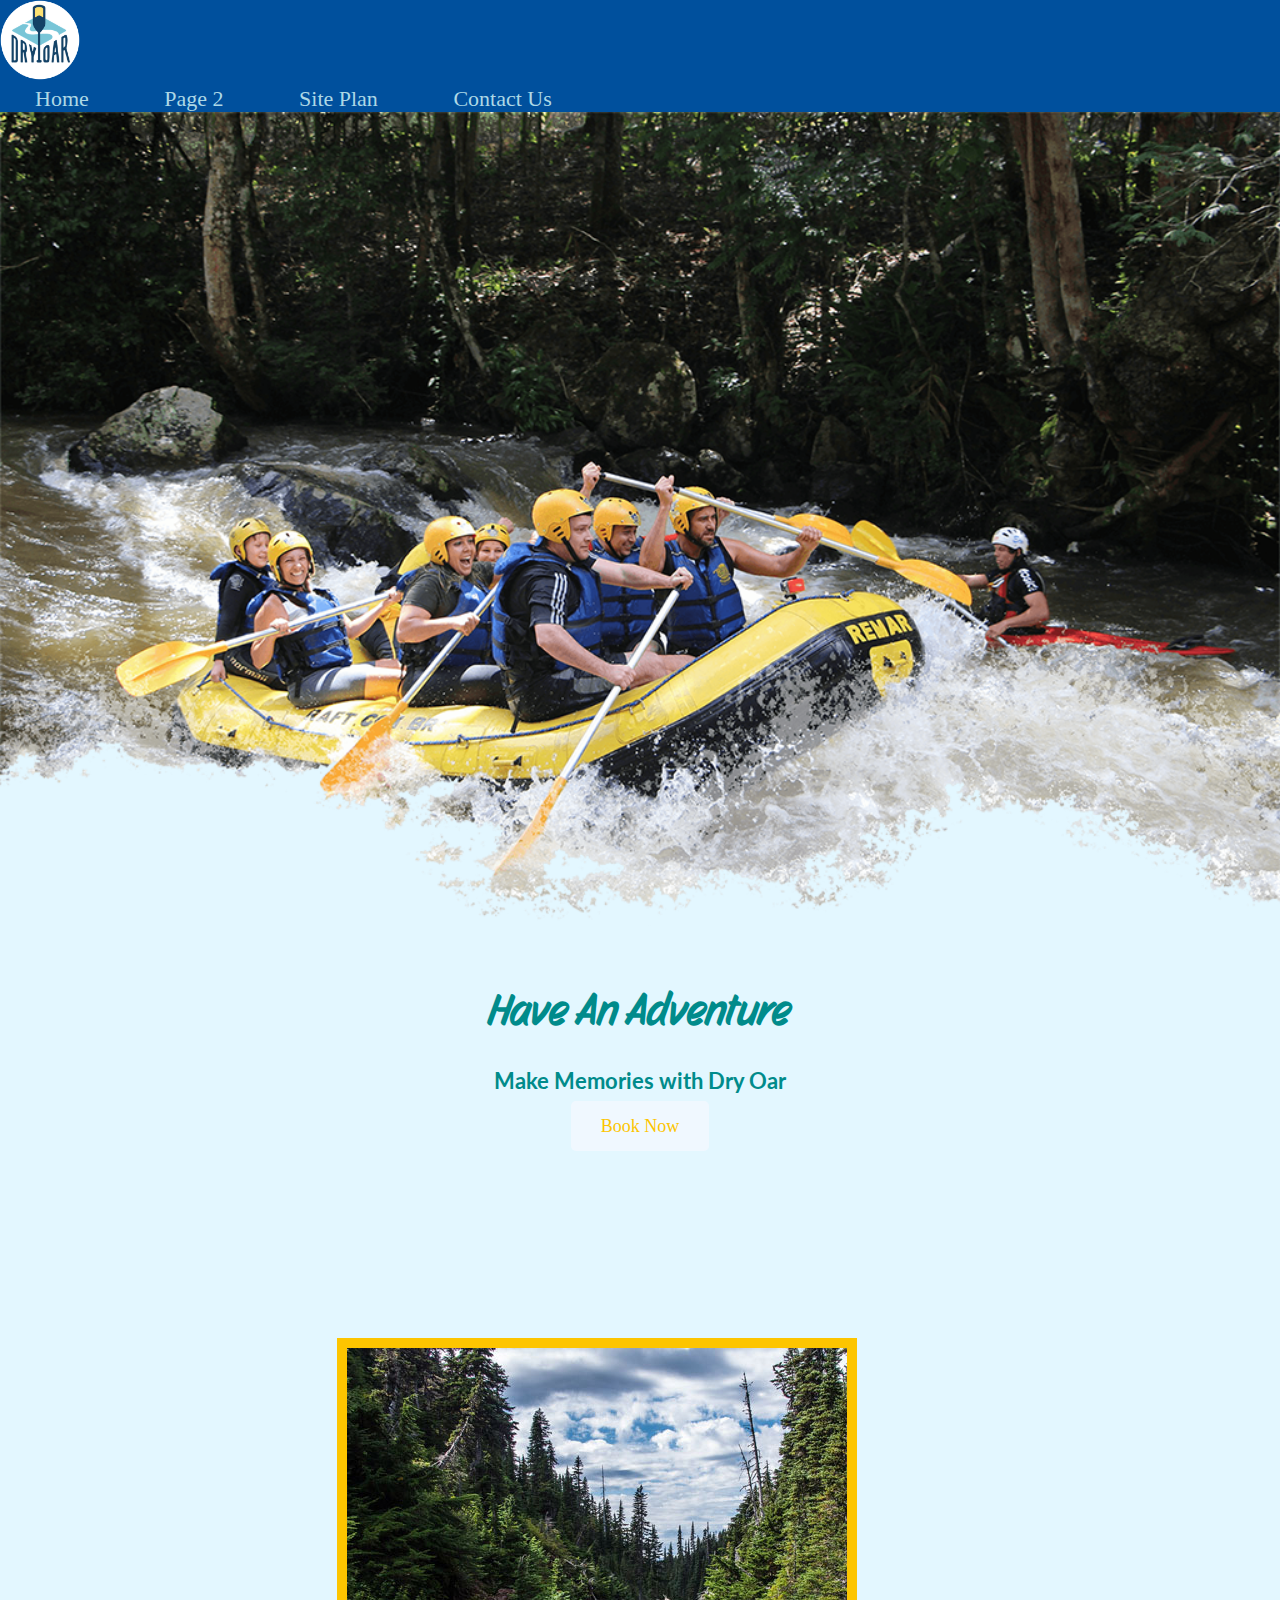
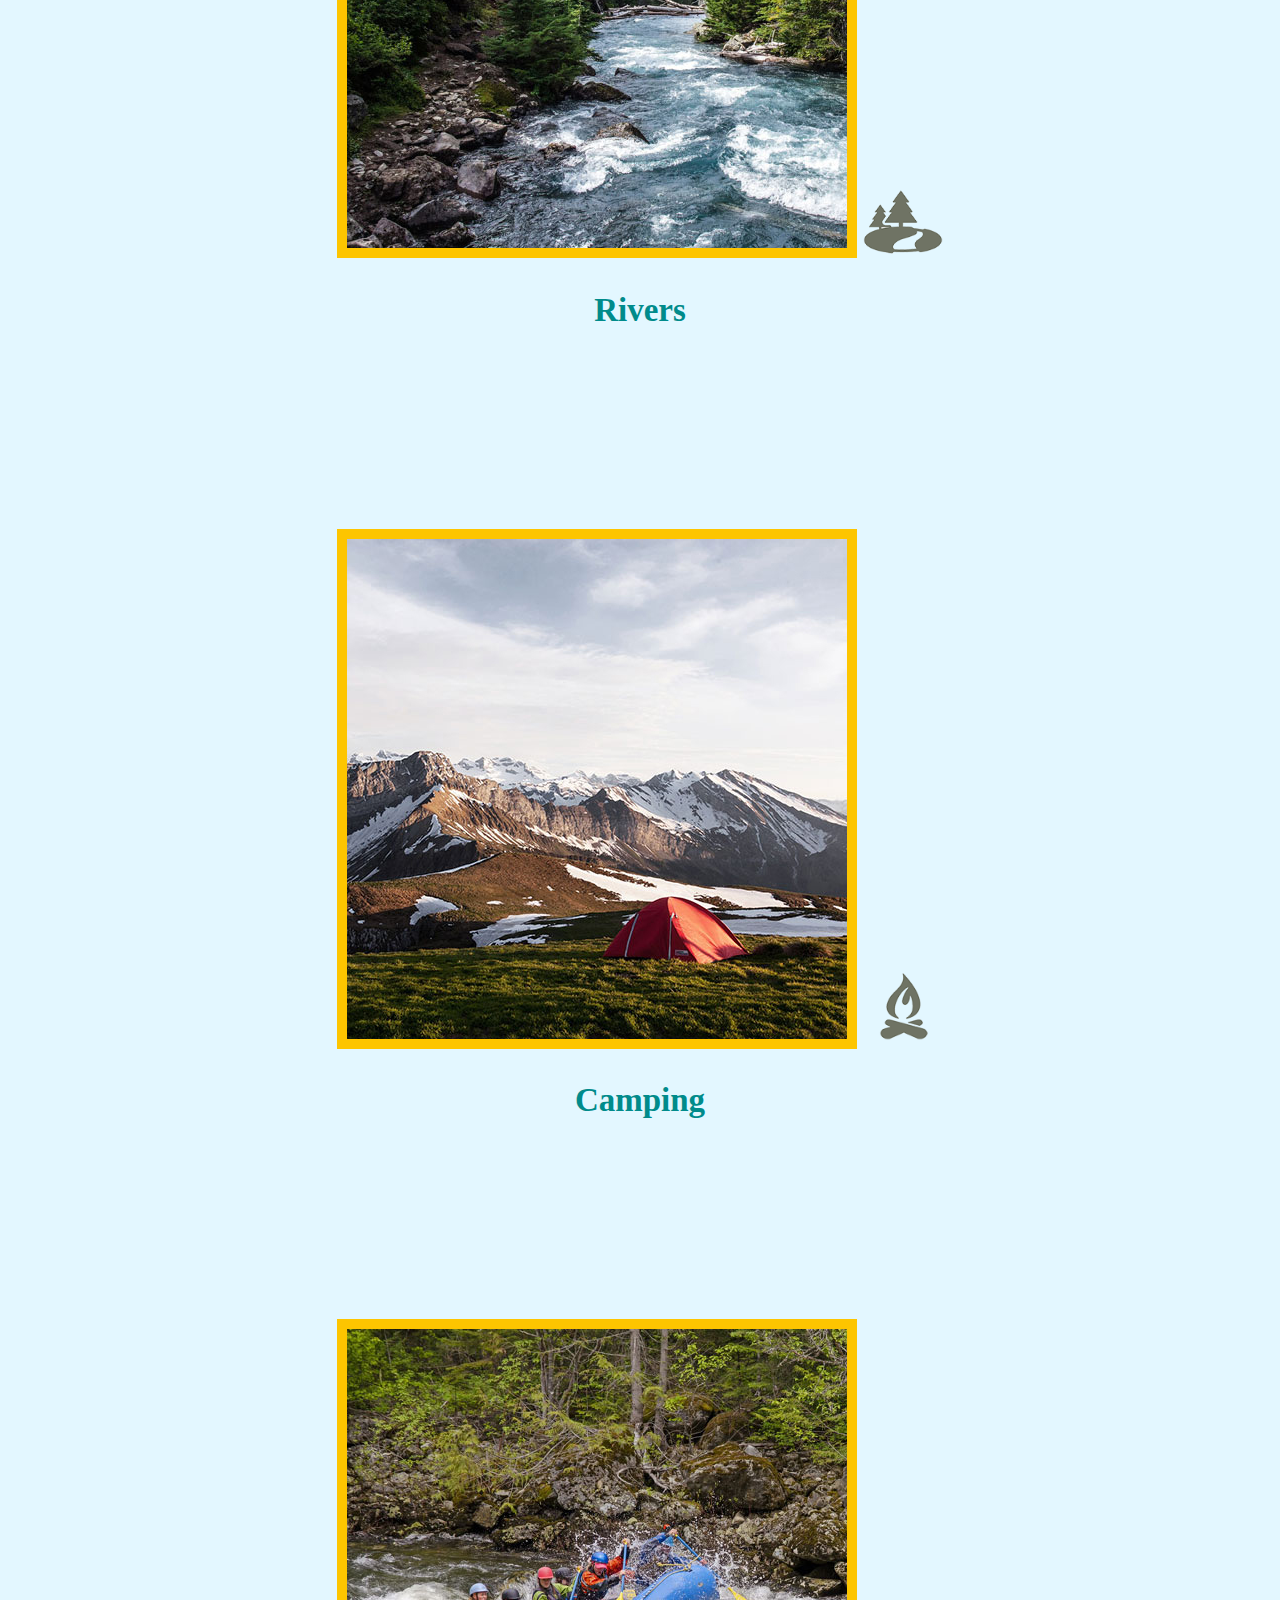
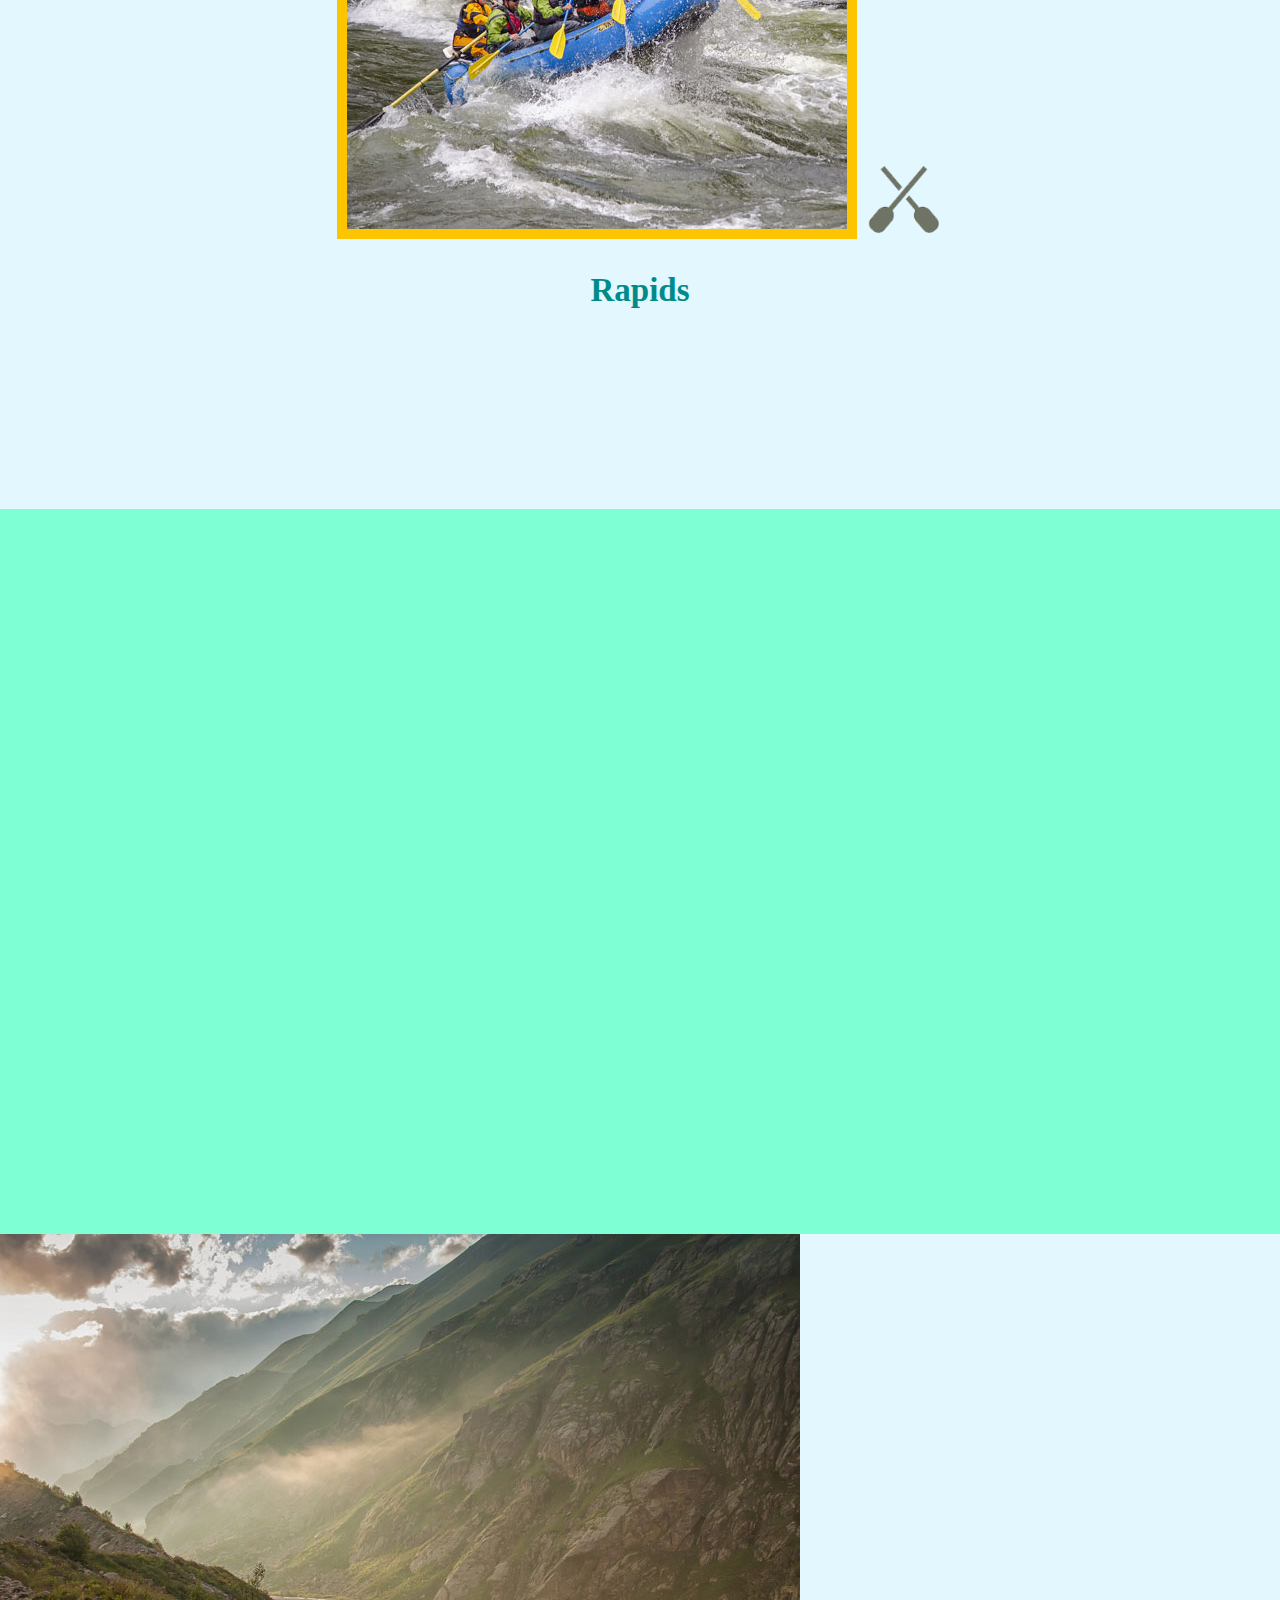
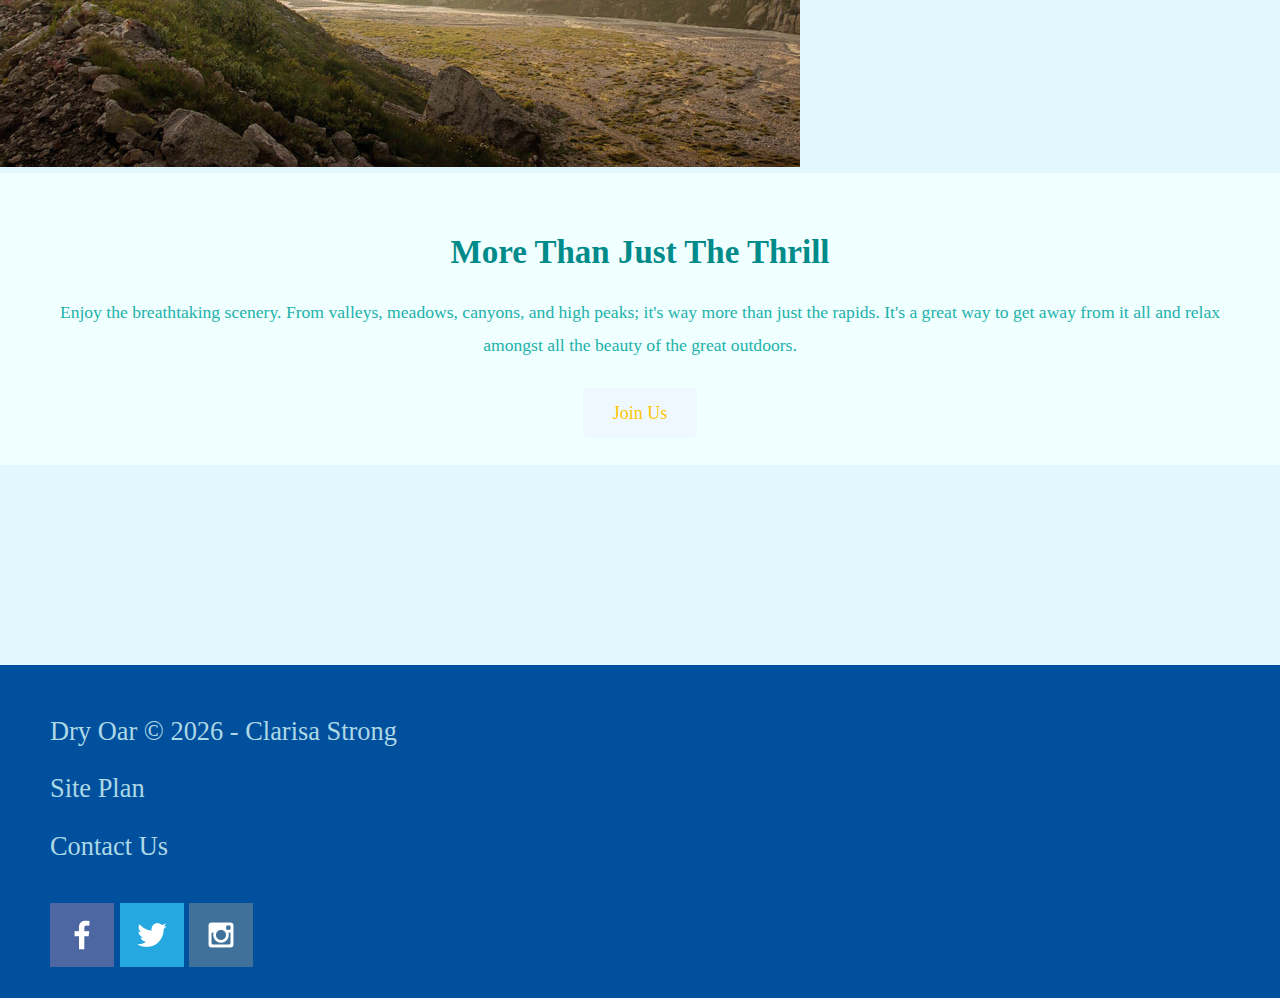
<file: wwr/index.html>
<!DOCTYPE html>
<html lang="en">
<head>
    <link rel="stylesheet" href="styles/style.css">
    <meta charset="UTF-8">
    <meta http-equiv="X-UA-Compatible" content="IE=edge">
    <meta name="viewport" content="width=device-width, initial-scale=1.0">
    <title>Whitewater Rafting Vacations | Dry Oar Boating | Home</title>
</head>

<body>
    <div id="content">
        
        <header>
            <a id="logo_link" href="index.html">
                <img class="logo" src="images/logo.png" alt="Dry Oar Logo">
            </a>
            <nav>
                <a href="index.html">Home</a>
                <a href="#">Page 2</a>
                <a href="site-plan-rafting.html">Site Plan</a>
                <a href="contactus.html">Contact Us</a>
            </nav>
        </header>
        <div id="hero">
            <div id="hero-box">
                <img id="hero-img" src="images/hero.png" alt="People enjoying white water rafting">
            </div>
            <section id="hero-msg">
                <h1 class="home-title">Have An Adventure</h1>
                <h2>Make Memories with Dry Oar </h2>
                <div class='button-box'>
                    <a class='book' href="rates.html">Book Now</a>
                </div>
            </section>
    </div>

    <main class="home-grid">
        <section class="rivers-card">
            <img class="card-img" src="images/rivers.jpg" alt="river in forest">
            <img class="icon" src="images/river_icon.png" alt="river icon">
            <h2>Rivers</h2>
        </section>
        <section class="camping-card">
            <img class="card-img" src="images/camping.jpg" alt="tent in mountains">
            <img class="icon" src="images/fire_icon.png" alt="fire icon">
            <h2>Camping</h2>
        </section>
        <section class="rapids-card">
            <img class="card-img" src="images/rapids.jpg" alt="rafting boat">
            <img class="icon" src="images/oars.png" alt="oars icon">
            <h2>Rapids</h2>
        </section>
        <div id="background"></div> 
        <img class="mountains" src="images/mountains.jpg" alt="Misty mountains">
        <section class="msg">
            <h2>More Than Just The Thrill</h2>
            <p>Enjoy the breathtaking scenery. From valleys, meadows, canyons, and high peaks; it's way more than just the rapids. It's a great way to get away from it all and relax amongst all the beauty of the great outdoors. </p>
            <a class='join' href="rivers.html">Join Us</a>
        </section>
    </main>

    <footer>
        <p>Dry Oar &copy; 2026 - Clarisa Strong</p>
        <p><a href="site-plan-rafting.html">Site Plan</a></p>
        <p><a href="contactus.html">Contact Us</a></p>
        <div class="social">
            <a href="https://facebook.com" target="_blank">
                <img src="images/facebook.png" alt="fb icon">
            </a>
            <a href="https://twitter.com" target="_blank">
                <img src="images/twitter.png" alt="twitter icon">
            </a>
            <a href="https://instagram.com" target="_blank">
                <img src="images/instagram.png" alt="instagram icon">
            </a>
        </div>
    </footer>

</div>
</body>
</html>
</file>
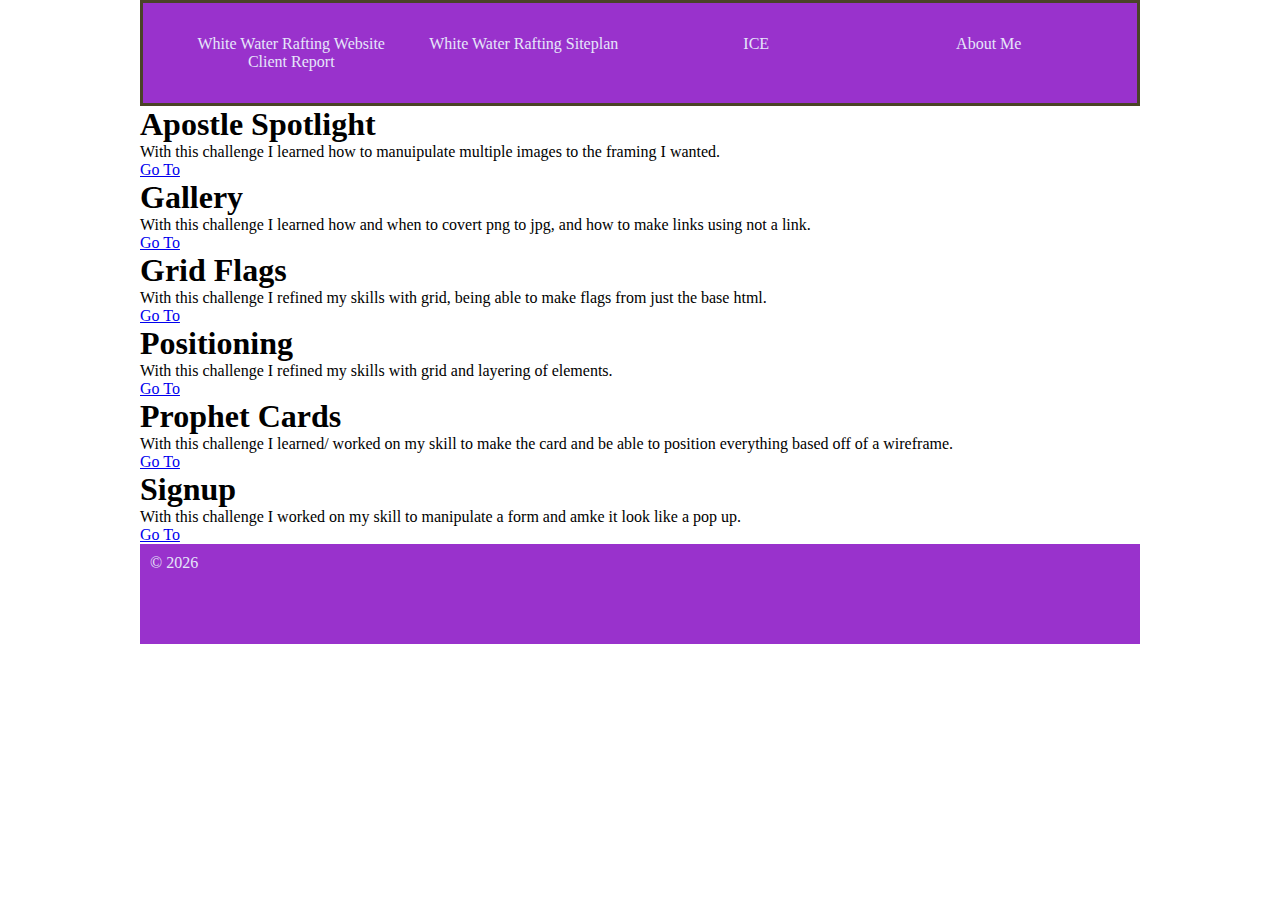
<file: ice.html>
<!DOCTYPE html>
<html lang="en">

<head>
    <meta charset="UTF-8">
    <meta name="viewport" content="width=device-width, initial-scale=1.0">
    <title>Clarisa Strong</title>
    <link rel="stylesheet" href="styles/style.css">
</head>

<body>
    <header>
        <nav>
            <a href="wwr/index.html">White Water Rafting Website</a>
            <a href="wwr/site-plan-rafting.html">White Water Rafting Siteplan</a>
            <a href="ice.html">ICE</a>
            <a href="aboutme.html">About Me</a>
            <a href="client_report.html">Client Report</a>
        </nav>
    </header>
    <main>
        <div id="challenges">
            <div id="card1">
                <h1>Apostle Spotlight</h1>
                <p>With this challenge I learned how to manuipulate multiple images to the framing I wanted.</p>
                <a href="ice/apostle_spotlight/apostles.html">Go To</a>
            </div>
            <div id="card2">
                <h1>Gallery</h1>
                <p>With this challenge I learned how and when to covert png to jpg, and how to make links using not a link.</p>
                <a href="ice/gallery/gallery.html">Go To</a>
            </div>
            <div id="card3">
                <h1>Grid Flags</h1>
                <p>With this challenge I refined my skills with grid, being able to make flags from just the base html.</p>
                <a href="ice/grid_flags/flags.html">Go To</a>
            </div>
            <div id="card4">
                <h1>Positioning</h1>
                <p>With this challenge I refined my skills with grid and layering of elements.</p>
                <a href="ice/positioning/positioning.html">Go To</a>
            </div>
            <div id="card5">
                <h1>Prophet Cards</h1>
                <p>With this challenge I learned/ worked on my skill to make the card and be able to position everything based off of a wireframe.</p>
                <a href="ice/prophet_cards/nelson.html">Go To</a>
            </div>
            <div id="card6">
                <h1>Signup</h1>
                <p>With this challenge I worked on my skill to manipulate a form and amke it look like a pop up.</p>
                <a href="ice/signup/signup.html">Go To</a>
            </div>
        </div>
    </main>
    <footer>
        &copy; 2026
    </footer>
</body>
</html>
</file>
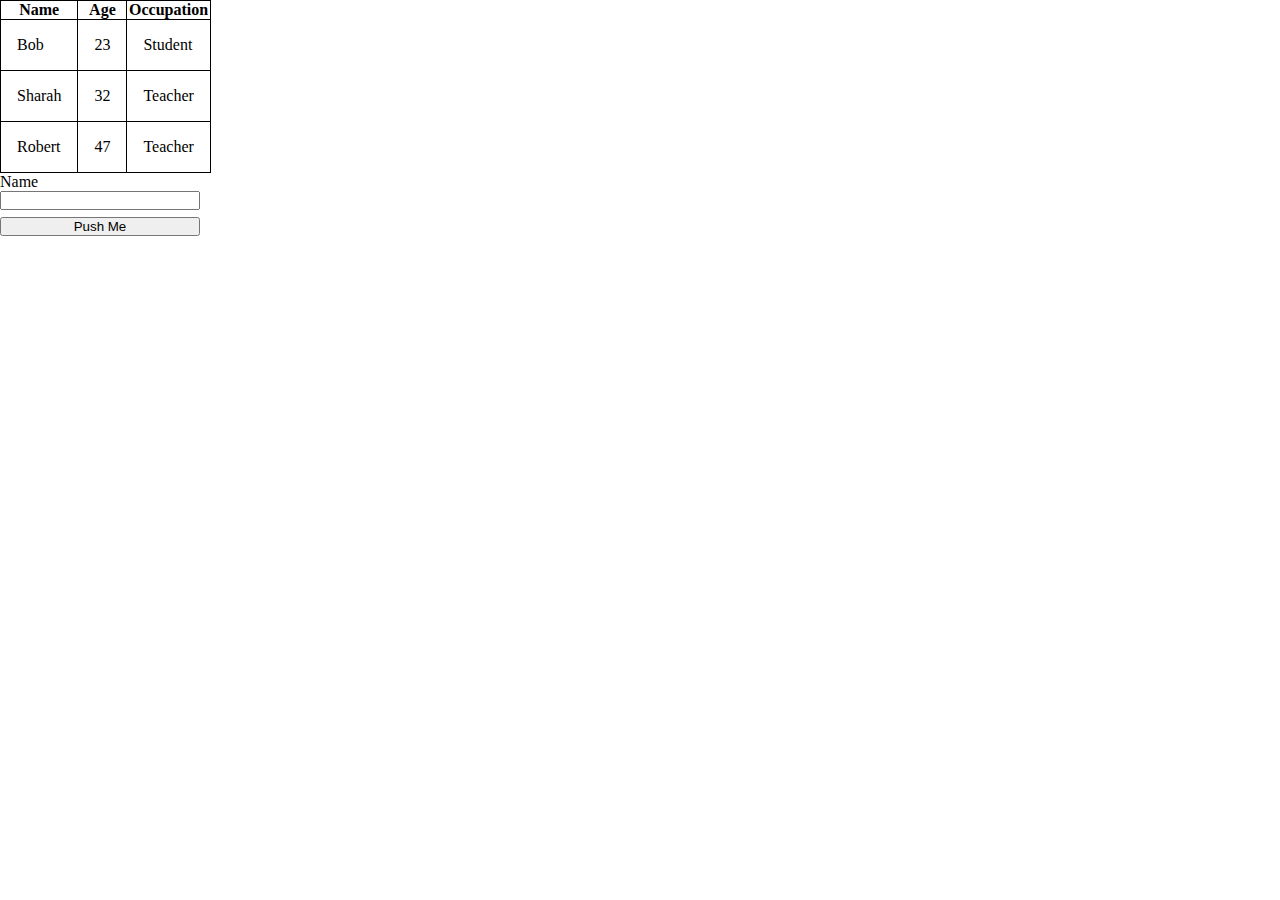
<file: practice/tables-and-forms.html>
<!DOCTYPE html>
<html lang="en">
<head>
    <meta charset="UTF-8">
    <meta name="viewport" content="width=device-width, initial-scale=1.0">
    <title>Document</title>
    <style>
        * {
            box-sizing: border-box;
            margin: 0;
            padding: 0;
        }
        table {
            border-collapse: collapse;
        }
        th, tr, td {
            border: 1px solid black;
        }
        td {
            padding: 1em;
        }
        label, input {
            display: block;
            width: 200px;
        }
        input {
            margin-bottom: 0.5em;
        }
    </style>
</head>
<body>
    
    <table>
        <tr>
            <th>Name</th>
            <th>Age</th>
            <th>Occupation</th>
        </tr>
        <tr>
            <td>Bob</td>
            <td>23</td>
            <td>Student</td>
        </tr>
        <tr>
            <td>Sharah</td>
            <td>32</td>
            <td>Teacher</td>
        </tr>
        <tr>
            <td>Robert</td>
            <td>47</td>
            <td>Teacher</td>
        </tr>

    </table>
    <form action="">
        <label for="firstname">Name</label>
        <input type="text" id="firstname" name="firstname">
        <input type="submit" value="Push Me">
    </form>



</body>
</html>
</file>
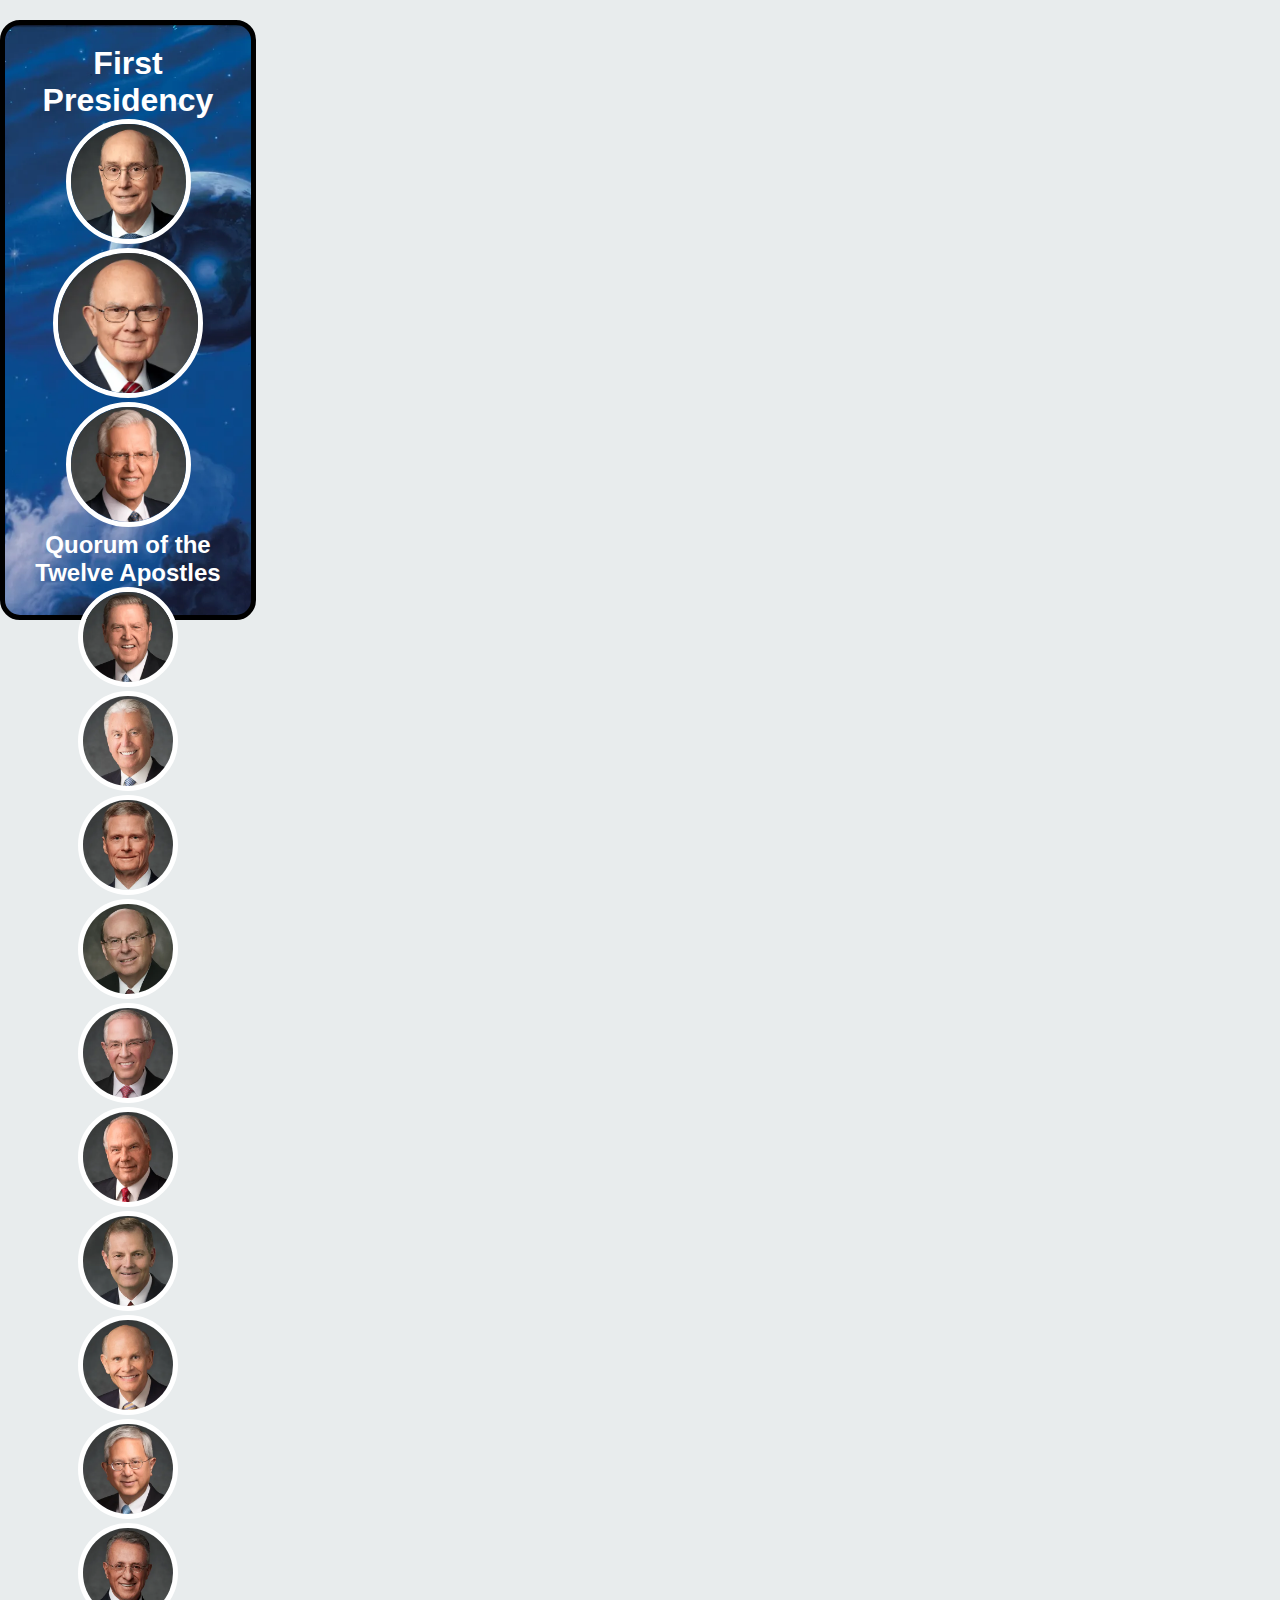
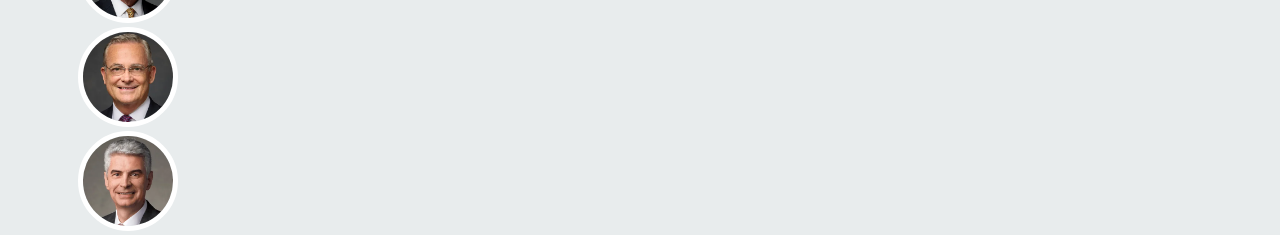
<file: ice/apostle_spotlight/apostles.html>
<!DOCTYPE html>
<html lang="en">
<head>
    <meta charset="UTF-8">
    <meta name="viewport" content="width=device-width, initial-scale=1.0">
    <title>Apostles Spotlights</title>
    <style>
        * {
            box-sizing: border-box;
            margin: 0;
            padding: 0;
        }
        
        body {
            background-color: #e8eced;
            font-family: arial;
            display: grid;
            grid-template-columns: 1fr 3fr 1fr;
            justify-items: center;
            padding-top: 20px;
            color: white;
        }

        #box {
            padding-top: 20px;
            grid-column: 2/3;
            max-width: 850px;
            height: 600px;
            margin: 0 auto;
            border: 5px solid black;
            border-radius: 20px;
            text-align: center;
            background-image: url(images/christus.webp);
            background-size: cover;
            background-position: 70% 50%;
        }

        #box img{
            border-radius: 50%;
            border: 5px solid white;
            object-fit: cover;
            object-position: 50% 20%;
        }

        #quorum-twelve {
            width: 75%;
            margin: 0 auto;
        }

        .medium-image {
            width: 125px;
            height: 125px;
        }

        .large-image {
            width: 150px;
            height: 150px;
        }

        .small-image {
            width: 100px;
            height: 100px;
        }

    </style>
</head>
<body>
  <main>
    <div id="box">
        <h1>First Presidency</h1>
        <div id="First-pres">
            <img class="medium-image" src="images/eyring.webp" alt="President Eyring">
            <img class="large-image" src="images/oaks.webp" alt="President Oaks">
            <img class="medium-image" src="images/christofferson.webp" alt="President Christofferson">
        </div>
        <h2>Quorum of the Twelve Apostles</h2>
        <div id="quorum-twelve">
            <img class="small-image" src="images/holland.webp" alt="">
            <img class="small-image" src="images/uchtdorf.webp" alt="">
            <img class="small-image" src="images/bednar.webp" alt="">
            <img class="small-image" src="images/cook.webp" alt="">
            <img class="small-image" src="images/anderson.webp" alt="">
            <img class="small-image" src="images/rasband.webp" alt="">
            <img class="small-image" src="images/stevenson.webp" alt="">
            <img class="small-image" src="images/renlund.webp" alt="">
            <img class="small-image" src="images/gong.webp" alt="">
            <img class="small-image" src="images/soares.webp" alt="">
            <img class="small-image" src="images/kearon.webp" alt="">
            <img class="small-image" src="images/causse.webp" alt="">
        </div>

    </div>
  </main>
</body>
</html>
</file>
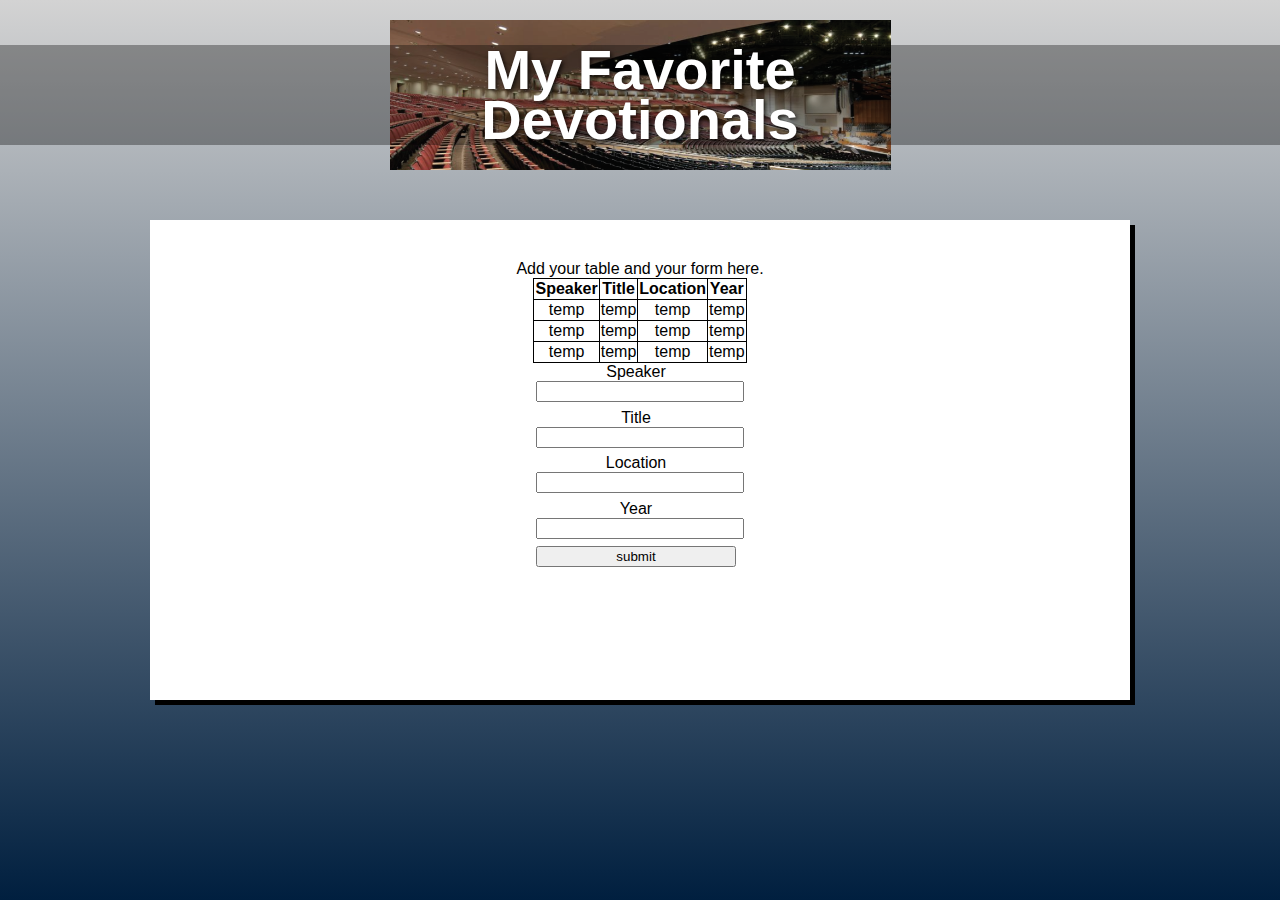
<file: ice/favorite_devo/favdevo.html>
<!DOCTYPE html>
<html lang="en">
<head>
  <meta charset="UTF-8" />
  <meta name="viewport" content="width=device-width, initial-scale=1.0"/>
  <title>My Favorite Devotionals</title>
  <link rel="stylesheet" href="styles/styles.css" />
</head>
<body>
  <div class="container">
    <header class="header">
      <div class="header-image">
        <h1>My Favorite<br>Devotionals</h1>
      </div>
    </header>
    <main>
      <div class="content-box">
        <!-- Add your devotional content here -->
         Add your table and your form here.
         <table>
            <tr>
              <th>Speaker</th>
              <th>Title</th>
              <th>Location</th>
              <th>Year</th>
            </tr>
            <tr>
              <td>temp</td>
              <td>temp</td>
              <td>temp</td>
              <td>temp</td>
            </tr>
            <tr>
              <td>temp</td>
              <td>temp</td>
              <td>temp</td>
              <td>temp</td>
            </tr>
            <tr>
              <td>temp</td>
              <td>temp</td>
              <td>temp</td>
              <td>temp</td>
            </tr>
         </table>
         <form action="">
          <label for="speaker">Speaker</label>
          <input type="text" id="speaker" name="speaker">
          <label for="title">Title</label>
          <input type="text" id="title" name="title">
          <label for="location">Location</label>
          <input type="text" id="location" name="location">
          <label for="year">Year</label>
          <input type="text" id="year" name="year">
          <input type="submit" value="submit">
         </form>
      </div>
    </main>
  </div>
</body>
</html>
</file>
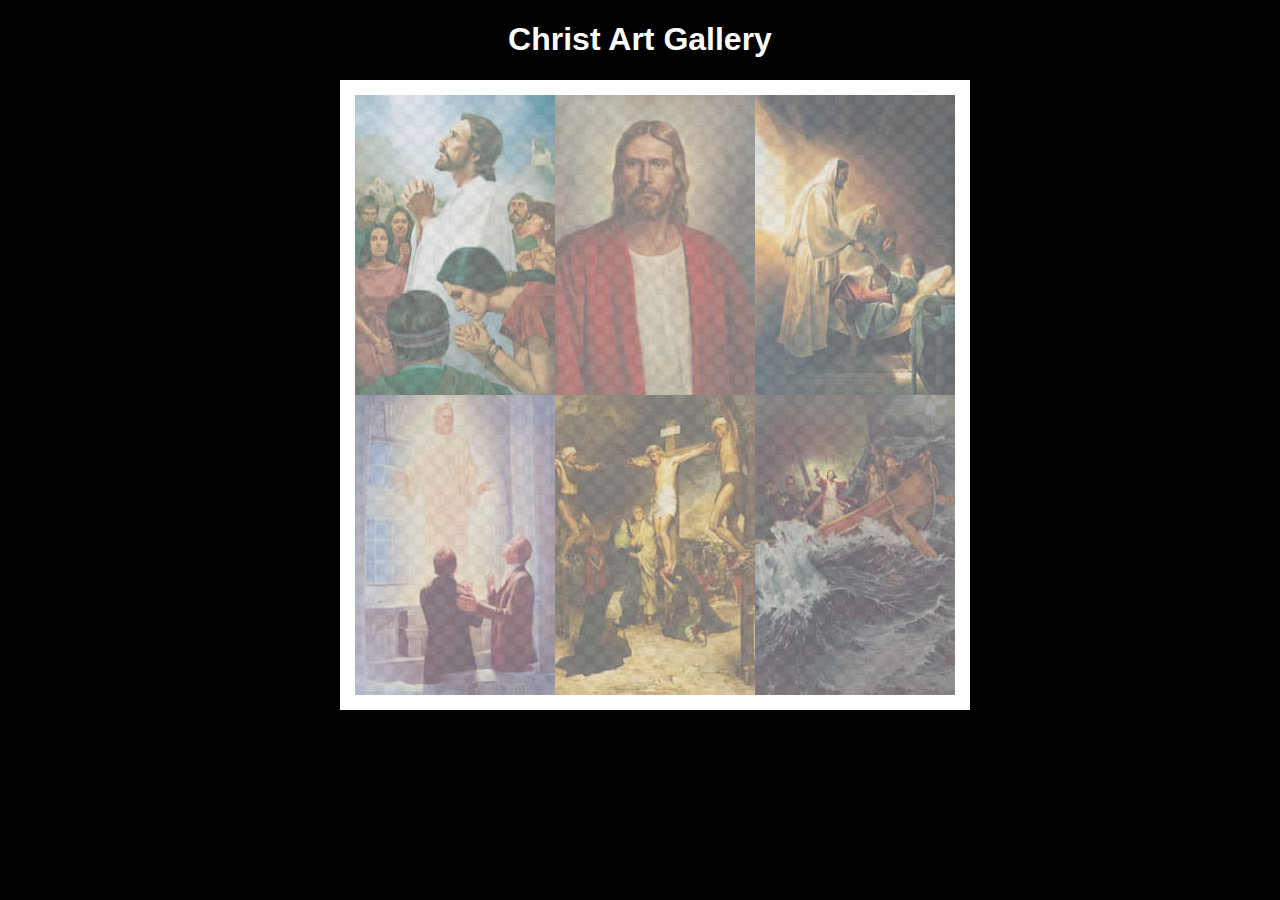
<file: ice/gallery/gallery.html>
<!DOCTYPE html>
<html lang="en">
<head>
    <meta charset="UTF-8">
    <meta name="viewport" content="width=device-width, initial-scale=1.0">
    <title>Images of Christ</title>
    <style>
        body {
            background: black;
        }
        #wrapper{
            width: 600px;
            margin: 0 auto;
        }
        nav {
            color: white;
            text-align: center;
            font-family: Haettenschweiler, 'Arial Narrow Bold', sans-serif;
        }
        #gallery{
            display: grid;
            grid-template-columns: 200px 200px 200px;
            border: 15px solid rgb(255, 255, 255);
            width: 100%;
            background-color: #ddd;
            background-image:
                linear-gradient(45deg, #ccc 26%, transparent 26%), 
                linear-gradient(135deg, #ccc 26%, transparent 26%),
                linear-gradient(45deg, transparent 75%, #ccc 75%),
                linear-gradient(135deg, transparent 75%, #ccc 75%);
            background-size: 20px 20px; /* Must be a square */
            background-position: 0 0, 10px 0, 10px -10px, 0px 10px; 
            
        }
        #gallery a {
            cursor: url('images/christus.png'), pointer;
        }
        #gallery img {
            /* make a thumbnail of the image that is 200x300 
               instead of using width and height here to help the page load faster */
            width: 200px; 
            height: 300px;

            opacity:50%;
            display:block;
        }
        #gallery img:hover{
            opacity: 100%;
        }
    </style>
</head>
<body>
    <div id="wrapper">
        <nav>
            <h1>Christ Art Gallery</h1>
        </nav>
        <main>
            <div id="gallery">
                <a href="images/big/img1.jpg"><img src="images/small/img1_thumb.jpg" alt="huge file size" ></a>
                <a href="images/big/img2.jpg"><img src="images/small/img2_thumb.jpg" alt="huge file size" ></a>
                <a href="images/big/img3.jpg"><img src="images/small/img3_thumb.jpg" alt="huge file size" ></a>
                <a href="images/big/img4.jpg"><img src="images/small/img4_thumb.jpg" alt="huge file size" ></a>
                <a href="images/big/img5.jpg"><img src="images/small/img5_thumb.jpg" alt="huge file size" ></a>
                <a href="images/big/img6.jpg"><img src="images/small/img6_thumb.jpg" alt="huge file size" ></a>
            </div>
        </main>
    </div>
</body>
</html>
</file>
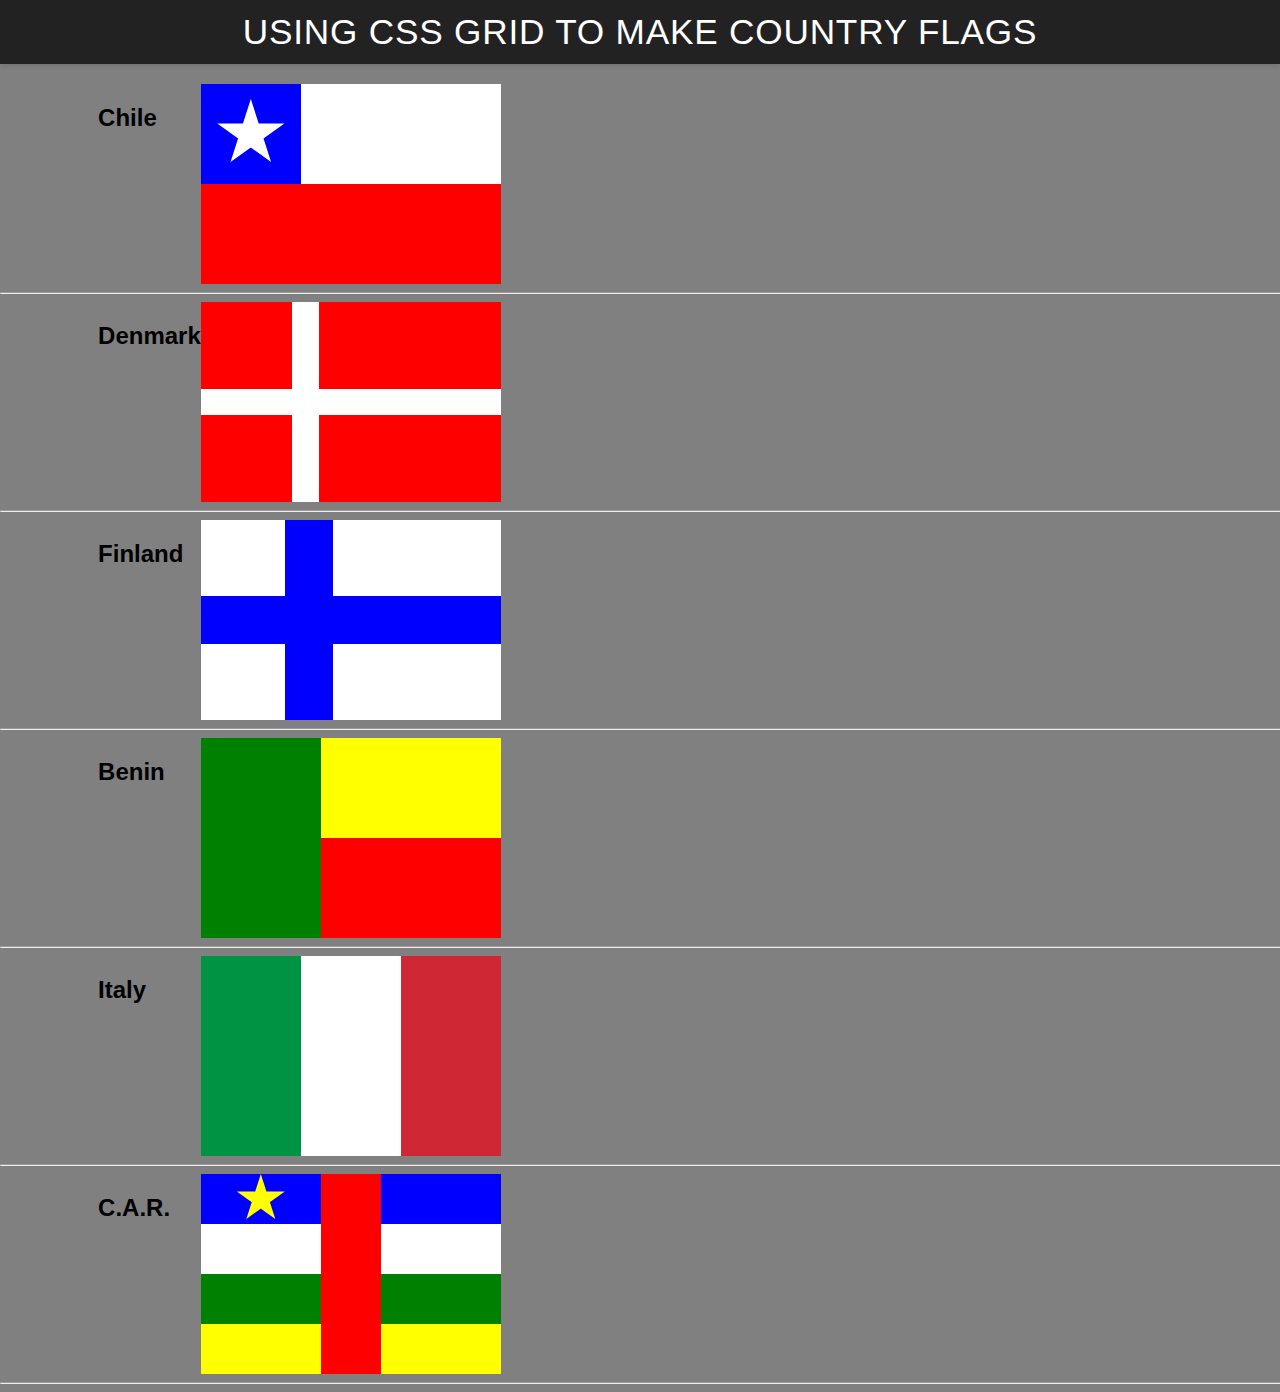
<file: ice/grid_flags/flags.html>
<!DOCTYPE html>
<html lang="en">

<head>
    <meta charset="UTF-8">
    <meta name="viewport" content="width=device-width, initial-scale=1.0">
    <title>Flag</title>
    <style>
        body {
            margin: 0;
            font-family: 'Helvetica Neue', sans-serif;
            background-color: gray;
        }

        header {
            background-color: #222;
            color: #fff;
            padding: 0.75rem 1.5rem;
            display: flex;
            align-items: center;
            justify-content: center;
            font-size: 1.1rem;
            letter-spacing: 0.05rem;
            text-transform: uppercase;
            box-shadow: 0 2px 4px rgba(0, 0, 0, 0.1);
        }

        header h1 {
            margin: 0;
            font-weight: 400;
        }
        main {
            display: grid;
            grid-template-columns: .1fr .1fr 1fr .1fr;
            margin-top: 20px;
        }
        hr {
            width: 100%;
            grid-column: 1 / 5;
        }
        h2 {
            grid-column: 2/3;
        }

        #blue {
            background: blue;
            grid-column: 1 / 2;
            display: grid;
            align-items: center;
            justify-items: center;
        }

        #white {
            background: white;
            grid-column: 2 / 4;
        }

        #red {
            background: red;
            grid-column: 1 / 4;
        }

        #chile {
            display: grid;
            grid-template-columns: 1fr 1fr 1fr;
            grid-template-rows: 1fr 1fr;
            height: 200px;
            width: 300px;
        }

        .star {
            width: 70px;
            aspect-ratio: 1;
            background: white;
            clip-path: polygon(50% 0, 79% 90%, 2% 35%, 98% 35%, 21% 90%);
        }

        #denmark {
            display: grid;
            grid-template-columns: 1fr .3fr 1fr 1fr;
            grid-template-rows: 1fr .3fr 1fr;
            height: 200px;
            width: 300px;
            background-color: white;
        }

        #dred1 {
            background: red;
            grid-column: 1/2;
            grid-row: 1/2;
        }

        #dred2 {
            background: red;
            grid-column: 3/5;
            grid-row: 1/2;
        }

        #dred3 {
            background: red;
            grid-column: 3/5;
            grid-row: 3/4;
        }

        #dred4 {
            background: red;
            grid-column: 1/2;
            grid-row: 3/4;
        }

        #finland {
            display: grid;
            background-color: blue;
            gap: 3em;
            height: 200px;
            width: 300px;
            grid-template-columns: 1fr 2fr;
            grid-template-rows: 1fr 1fr;
        }

        #fwhite1 {
            background-color: white;
            grid-column: 1/2;
            grid-row: 1/2;
        }

        #fwhite2 {
            background-color: white;
            grid-column: 2/3;
            grid-row: 1/2;
        }

        #fwhite3 {
            background-color: white;
            grid-column: 1/2;
            grid-row: 2/3;
        }

        #fwhite4 {
            background-color: white;
            grid-column: 2/3;
            grid-row: 2/3;
        }

        #benin {
            display: grid;
            grid-template-columns: 1fr 1.5fr;
            grid-template-rows: 1fr 1fr;
            height: 200px;
            width: 300px;
        }

        #bgreen {
            background-color: #008001;
            grid-column: 1/2;
            grid-row: 1/3;
        }

        #byellow {
            background-color: yellow;
            grid-column: 2/3;
            grid-row: 1/2;
        }

        #bred {
            background-color: red;
            grid-column: 2/3;
            grid-row: 2/3;
        }

        #italy {
            display: grid;
            grid-template-columns: 1fr 1fr 1fr;
            height: 200px;
            width: 300px;
        }
        
        #igreen {
            background-color: #009344;
        }

        #iwhite {
            background-color: white;
        }

        #ired {
            background-color: #cf2834;
        }

        #car {
            display: grid;
            grid-template-columns: 2fr 1fr 2fr;
            grid-template-rows: 1fr 1fr 1fr 1fr;
            height: 200px;
            width: 300px;
        }

        #cblue1 {
            background-color: blue;
            display: grid;
            align-items: center;
            justify-items: center;
        }

        .star2 {
            width: 50px;
            aspect-ratio: 1;
            background: yellow;
            clip-path: polygon(50% 0, 79% 90%, 2% 35%, 98% 35%, 21% 90%);
        }

        #cred{
            background-color: red;
            grid-column: 2/3;
            grid-row: 1/5;
        }

        #cblue2 {
            background-color: blue;
            grid-column: 3/4;
        }

        #cwhite1 {
            background-color: white;
            grid-column: 1/2;
            grid-row: 2/3;
        }

        #cwhite2 {
            background-color: white;
            grid-column: 3/4;
            grid-row: 2/3;
        }

        #cgreen1 {
            background-color: green;
            grid-column: 1/2;
            grid-row: 3/4;
        }

        #cgreen2 {
            background-color: green;
            grid-column: 3/4;
            grid-row: 3/4;
        }

        #cyellow1 {
            background-color: yellow;
            grid-column: 1/2;
            grid-row: 4/5;
        }

        #cyellow2 {
            background-color: yellow;
            grid-column: 3/4;
            grid-row: 4/5;
        }
    </style>
</head>

<body>
    <header>
        <h1>Using CSS Grid to make Country Flags</h1>
    </header>
    <main>
        <h2>Chile</h2>
        <div id="chile">
            <div id="blue">
                <div class="star"></div>
            </div>
            <div id="white"></div>
            <div id="red"></div>
        </div>
        <hr>

        <h2>Denmark</h2>
        <div id="denmark">
            <div id="dred1"></div>
            <div id="dred2"></div>
            <div id="dred3"></div>
            <div id="dred4"></div>
        </div>
        <hr>

        <h2>Finland</h2>
        <div id="finland">
            <div id="fwhite1"></div>
            <div id="fwhite2"></div>
            <div id="fwhite3"></div>
            <div id="fwhite4"></div>
        </div>
        <hr>

        <h2>Benin</h2>
        <div id="benin">
            <div id="bgreen"></div>
            <div id="byellow"></div>
            <div id="bred"></div>
        </div>
        <hr>

        <h2>Italy</h2>
        <div id="italy">
            <div id="igreen"></div>
            <div id="iwhite"></div>
            <div id="ired"></div>
        </div>
        <hr>

        <h2>C.A.R.</h2>
        <div id="car">
            <div id="cblue1">
                <div class="star2"></div>
            </div>
            <div id="cblue2"></div>
            <div id="cred"></div>
            <div id="cwhite1"></div>
            <div id="cwhite2"></div>
            <div id="cgreen1"></div>
            <div id="cgreen2"></div>
            <div id="cyellow1"></div>
            <div id="cyellow2"></div>
        </div>
        <hr>
    </main>
</body>

</html>
</file>
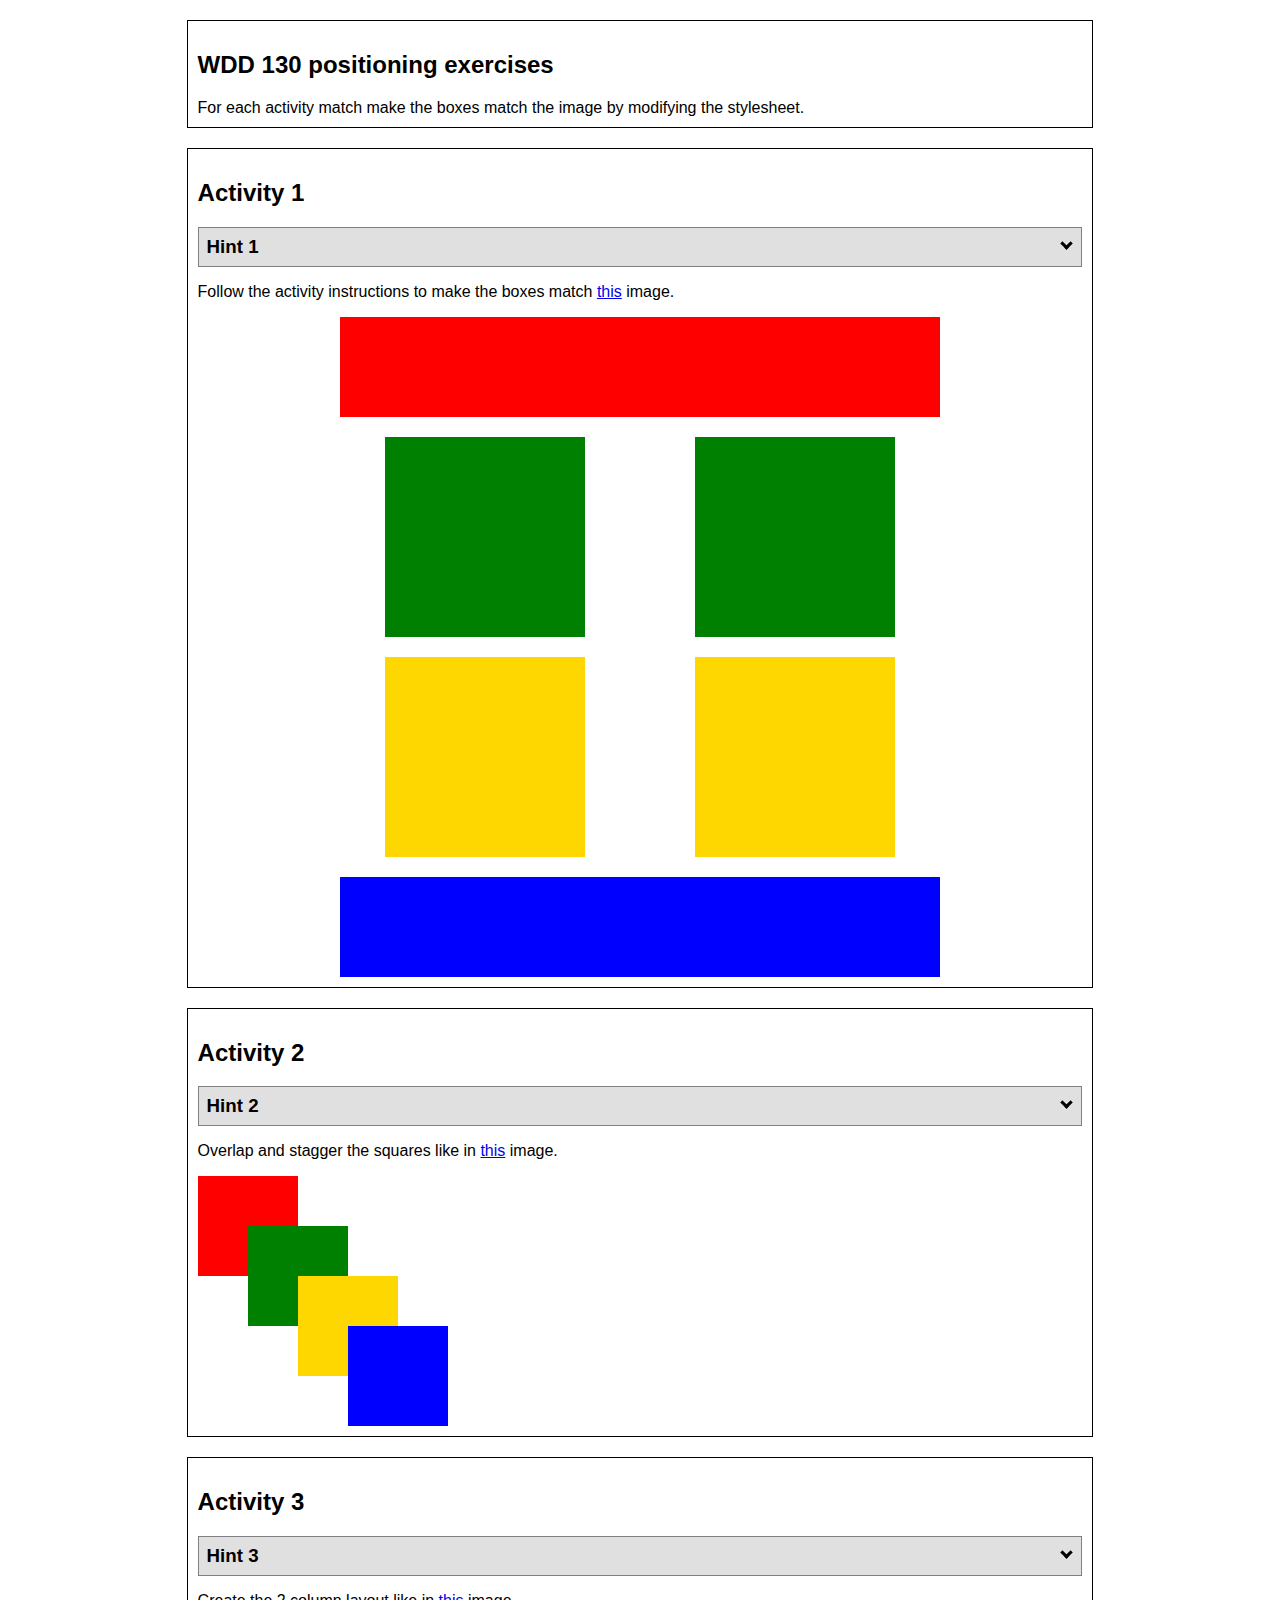
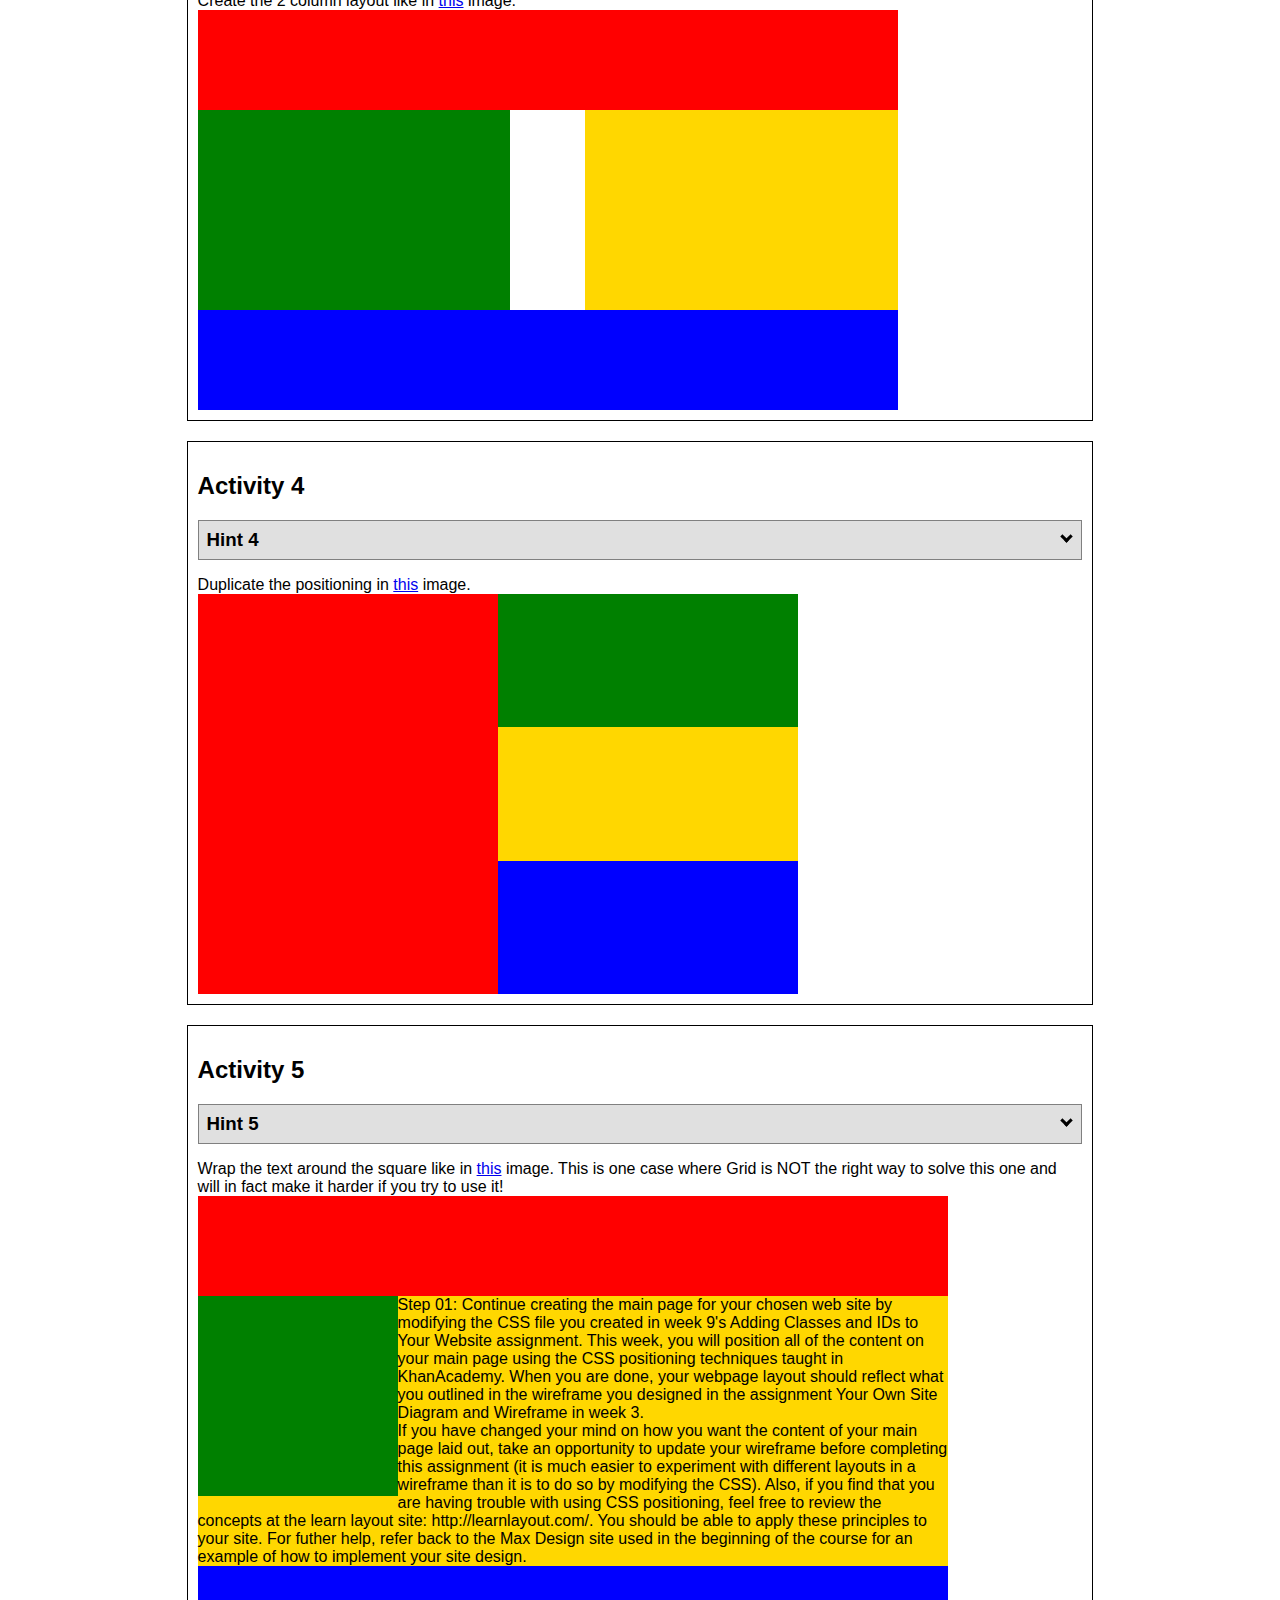
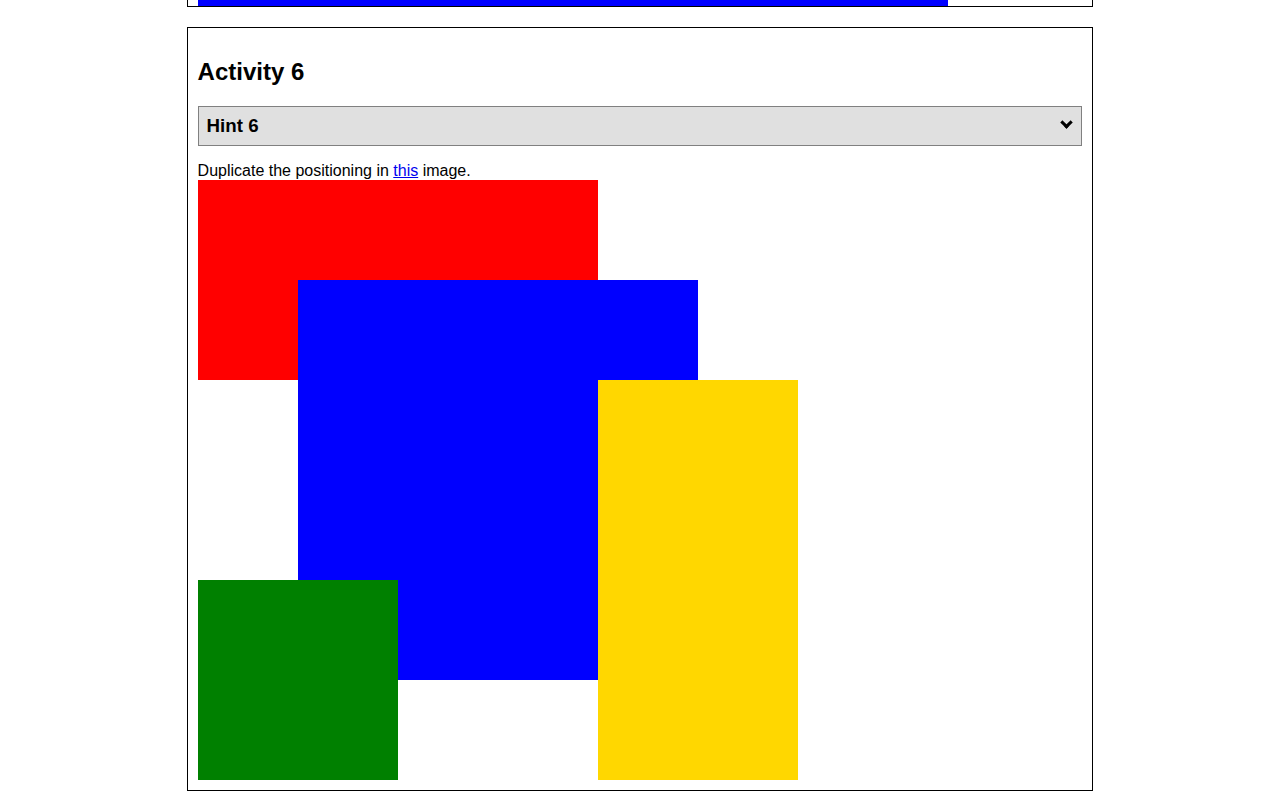
<file: ice/positioning/positioning.html>
<!DOCTYPE html>
<html lang="en">
  <head>
    <!-- HTML - Name: positioning.html -->
    <title>Positioning Activity</title>
    <link rel="stylesheet" type="text/css" href="positionstyles.css" />
  </head>
  <body>
    <div class="activity">
      <h2>WDD 130 positioning exercises</h2>
      For each activity match make the boxes match the image by modifying the stylesheet.</div>
    <div class="activity">
      <h2>Activity 1</h2>
      <section class="hint"><input type="checkbox" ><i></i> <h3>Hint 1</h3><div><p>Use the activity instructions for the firt activity</a></p></div></section>
      <p>Follow the activity instructions to make the boxes match  <a href="images/example1.png" target="_blank">this</a> image.</p>
      <div class="content1" >
        <div class="red1" ></div>
        <div class="green1" ></div>
        <div class="green1" ></div>
        <div class="yellow1"></div>
        <div class="yellow1"></div>
        <div class="blue1"></div>
      </div>
    </div>
    <div class="activity">
      <h2>Activity 2</h2>
      <section class="hint"><input type="checkbox" > <h3>Hint 2</h3><i></i><div>
      <ul>
      <li>grid-template-columns: 50px 50px 50px 50px 50px </li></ul></div></section>
      <p>Overlap and stagger the squares like in <a href="images/example2.png" target="_blank">this</a> image.</p>
      <div class="content2" >
        <div class="red2" ></div>
        <div class="green2" ></div>
        <div class="yellow2"></div>
        <div class="blue2"></div>
      </div>
    </div>
    <div class="activity">
      <h2>Activity 3</h2>
      <section class="hint"><input type="checkbox" > <h3>Hint 3</h3><i></i><div><p>This one is going to be best solved with CSS Grid. Remember to make the boxes the right width first...then start moving them around. </p><h4>Properties used:</h4><ul><li>display:grid;</li><li>grid-template-columns:</li><li>grid-column-gap:</li>
        <li>grid-column:</li>  </ul></div></section>
      Create the 2 column layout like in <a href="images/example3.png" target="_blank">this</a>  image.
      <div class="content3" >
        <div class="red3" ></div>
        <div class="green3" ></div>
        <div class="yellow3"></div>
        <div class="blue3"></div>
      </div>
    </div>
    <div class="activity">
      <h2>Activity 4</h2>
      <section class="hint"><input type="checkbox" > <h3>Hint 4</h3><i></i><div><p>For the others we have been primarily concerned with width. For this one you will need to adjust height as well. </p><h4>Properties used:</h4><ul><li>display:grid;</li><li>grid-template-columns:</li><li>grid-row:</li></ul></div></section>
      Duplicate the positioning in <a href="images/example4.png" target="_blank">this</a> image. 
      <div class="content4" >
        <div class="red4" ></div>
        <div class="green4" ></div>
        <div class="yellow4"></div>
        <div class="blue4"></div>
      </div>
    </div>

    <div class="activity">
      <h2>Activity 5</h2>
      <section class="hint"><input type="checkbox" > <h3>Hint 5</h3><i></i><div><p>Grid is <strong>not</strong> the right way to do this.  In fact there is only one way to really do that...and that is with float. Remember that we float the thing we want the text to wrap around.  Also remember to start by making all the shapes the right size and shape.</p><h4>Properties used:</h4><ul><li>float: left;</li></ul></div></section>
      Wrap the text around the square like in <a href="images/example5.png" target="_blank">this</a> image. This is one case where Grid is NOT the right way to solve this one and will in fact make it harder if you try to use it!
      <div class="content5" >
        <div class="red5" ></div>
        <div class="green5" ></div>
        <div class="yellow5">Step 01: Continue creating the main page for your chosen web site by modifying the CSS file you created in week 9's Adding Classes and IDs to Your Website assignment. This week, you will position all of the content on your main page using the CSS positioning techniques taught in KhanAcademy. When you are done, your webpage layout should reflect what you outlined in the wireframe you designed in the assignment Your Own Site Diagram and Wireframe in week 3. <br />
          If you have changed your mind on how you want the content of your main page laid out, take an opportunity to update your wireframe before completing this assignment (it is much easier to experiment with different layouts in a wireframe than it is to do so by modifying the CSS). Also, if you find that you are having trouble with using CSS positioning, feel free to review the concepts at the learn layout site: http://learnlayout.com/. You should be able to apply these principles to your site. For futher help, refer back to the Max Design site used in the beginning of the course for an example of how to implement your site design.</div>
        <div class="blue5"></div>
      </div>
    </div>
    <div class="activity">
      <h2>Activity 6</h2>
      <section class="hint"><input type="checkbox" > <h3>Hint 6</h3><i></i><div><p>This one is all about visualizing the grid behind the layout. If you are having a hard time doing that first: all the sizes are even multiples of 100, and second here is another example with the lines drawn: <a href="images/example6-hint.png" target="_blank">example 6 with lines</a>. For this one you will find it easiest if you use px for the column width. You can also use <kbd>z-index</kbd> to control the element layering.    </p><h4>Properties used:</h4><ul><li>display:grid;</li><li>grid-template-columns:</li><li>grid-column:</li><li>grid-row:</li><li><a href="https://www.w3schools.com/cssref/pr_pos_z-index.asp" target="_blank">z-index:</a></li></ul></div></section>
      Duplicate the positioning in <a href="images/example6.png" target="_blank">this</a> image.
      <div class="content6" >
        <div class="red6" ></div>
        <div class="green6" ></div>
        <div class="yellow6"></div>
        <div class="blue6"></div>
      </div>
    </div>
  </body>
</html>
</file>
<file: wwr/styles/style.css>
@import url('https://fonts.googleapis.com/css2?family=Story+Script&family=Lato:ital,wght@0,400;0,700;1,400&display=swap');

:root {
    --heading-font: "Story Script";
    --paragraph-font: Lato, Helvetica, sans-serif;
}

div {
    max-width: 1600px;
    margin: 0 auto;
}

nav a {
    text-align: center;
}

#hero-img {
    width: 100%;
}

.home-title {
    text-align: center;
    font-family: var(--heading-font);
    font-size: 2em;
    color:darkcyan;
    margin-top: 10px;
}

#hero-msg h2 {
    text-align: center;
    font-family: var(--paragraph-font);
    font-size: 1em;
}

h2{
    color:darkcyan; 
    margin: 0 1;
}

.button-box {
    text-align: center;
}

main section {
    text-align: center;
}

main section img {
    box-sizing: border-box;
}

#background {
    height: 725px;
    background-color: aquamarine;
}

.rivers-card, .camping-card, .rapids-card  {
    margin: 200px 0
}

.card-img {
    border: 10px solid #FDC500;
}

body {
    background-color:rgb(227, 247, 255);
    font-size: 22px;
    margin: 0;
    padding: 0;
}

header {
    background-color: #00509d;
}

nav a {
    color: lightblue;
    text-decoration: none;
    text-align: center;
    padding: 35px;
}

nav a:hover {
    background-color: #003f88;
    color:aliceblue;
}


.book, .join {
    background-color: aliceblue;
    color: #FDC500;
    text-decoration: none;
    font-size: 18px;
    padding: 15px 30px;
    margin-top: 50px;
    border-radius: 5px;
} 

.book:hover {
    background-color: #FDC500;
    color: aliceblue;
}

.join:hover {
    background-color: #FDC500;
    color: aliceblue;
}
.msg {
    background-color:azure;
    line-height: 1.5em;
    padding: 35px;
}
.msg h2 {
    color:darkcyan;
}
.msg p {
    color:lightseagreen;
    font-size: .8em;
    padding-bottom: 15px;
}
footer {
    background-color: #00509d;
    padding: 25px 50px;
    margin-top: 200px;
}
footer a {
    color: lightblue;
    text-decoration: none;
}
footer a:hover {
    background-color: #003f88;
    color:aliceblue;
}
footer p {
    font-size: 1.2em;
    color: lightblue;
}  
footer p a:hover {
    text-decoration: underline;
} 
footer .social img {
    padding-top: 15px;
}
.icon{
    width: 80px;
    padding-top: 10px;
}

.logo {
    width: 80px;
}

#logo_link {
    padding-top: 5px;
}
</file>
<file: styles/style.css>
@import url('https://fonts.googleapis.com/css2?family=Mystery+Quest&family=Nanum+Brush+Script&family=Story+Script&display=swap');

* {
    box-sizing: border-box;
    margin: 0;
    padding: 0;
    max-width: 100%;
}

body {
    max-width: 1000px;
    margin: 0 auto;
}

img {
    max-width: 100%;
    height: auto;
}

nav {
    border: 3px solid #4a4326;
    display: grid;
    grid-template-columns: 1fr 1fr 1fr 1fr;
    justify-items: center;
    background-color: darkorchid;
    padding: 2em;
}

nav a {
    color: lavender;
    text-decoration: none;
}

#intro {
    display: grid;
    grid-template-columns: 1fr 3fr 1fr;
    max-width: 1600px;
    justify-items: center;
    margin-top: 50px;
    margin-bottom: 50px;
}

#Logo {
    grid-column: 2/3;
    border-radius: 50%;
    border: 5px solid darkcyan;
    object-fit: cover;
    object-position: 50% 20%;
    max-width: 300px;
}

#intro h1 {
    grid-column: 2/3;
    color: midnightblue;
    text-align: center;
    font-family: "Mystery Quest";
    font-weight: 400;
}

#card {
    display: grid;
    grid-template-columns: 1fr 1fr 1fr;
    gap: 1EM;
    justify-items: center;
    background-color: #1f7a8c;
    grid-column: 1/4;
    justify-items: center;
    padding: 10px;
}

#card h2 {
    text-align: center;
}

section#blue {
    background-color: #bfdbf7;    
    grid-column: 3/4;
    grid-row: 1/2;
    padding: 5px;
}

section#green {
    background-color: #bfdbf7;
    grid-column: 1/2;
    grid-row: 1/2;
    padding: 5px;
}

section#red {
    background-color: #e1e5f2;
    grid-column: 2/3;
    grid-row: 1/2;
    padding: 5px;
}

#table {
    display: grid;
}

section#about img {
    border: 8px solid #c08497;
    transition: transform .5s;
    box-shadow: 5px 5px 10px #c08497;
    max-width: 400px;
    margin: 15px;
}

footer {
    background-color: darkorchid;
    color: lavender;
    height: 100px;
    padding: 10px;
}
</file>
<file: ice/favorite_devo/styles/styles.css>
body {
  margin: 0;
  height: 100%;
  font-family: Arial, sans-serif;
  background: linear-gradient(to bottom, #d3d3d3, #001f3f);
  background-repeat: no-repeat; /* Just in case */
  background-attachment: fixed;
}

.container {
  text-align: center;
}

.header {
  padding: 20px 0;
}

.header-image {
  background-image: url('../images/icenter.png'); /* Replace with your image */
  background-repeat: no-repeat;
  background-position: center;
  height: 150px;
  display: flex;
  flex-direction: column;
  justify-content: center;
  color: white;

}

.header-image h1 {
  margin: 0;
  line-height: 0.9;
    font-size: 3.5em;
  font-weight: bold;
  text-shadow: 2px 2px 4px rgba(0, 0, 0, 0.7);
  background: #00000055;
}

.content-box {
  background-color: white;
  margin: 30px auto;
  width: 90%;
  max-width: 900px;
  padding: 40px;
  box-shadow: 5px 5px 0px black;
  min-height: 400px;
}

.content-box {
  justify-items: center;
}

table {
  border-collapse: collapse;
  
}

tr, td, th {
  border: 1px solid black;
}

label, input {
  display: block;
  width: 200px;
}
input {
  margin-bottom: 0.5em;
}
</file>
<file: ice/positioning/positionstyles.css>
/* CSS - Name: "positionstyles.css" */
/* Activity 1 styles */
.content1 {
  display: grid;
  grid-template-columns: 1fr 1fr;
  max-width: 600px;
  margin: 0 auto;
  justify-items: center;
  gap: 20px;
}
.red1 { 
  width: 100%; 
  height: 100px; 
  background-color: red; 
  grid-column: 1/3;

} 
.green1 {
  width: 200px; 
  height: 200px; 
  background-color: green; 

} 
.yellow1 {
  width: 200px; 
  height: 200px; 
  background-color: gold; 
} 
.blue1 {
  width: 100%; 
  height: 100px; 
  background-color: blue; 
  grid-column: 1/3;
} 
/* Activity 2 styles */ 
.content2 {
  /* This is the parent of the activity 2 boxes. */
  display: grid;
  grid-template-columns: repeat(5 50px);
  grid-template-rows: repeat(5 50px);
  max-width: 200px;
}
.red2 {
  width: 100px; 
  height: 100px; 
  background-color: red; 
  grid-column: 1/3;
  grid-row: 1/3;
} 
.green2 { 
  width: 100px; 
  height: 100px; 
  background-color: green; 
  grid-column: 2/4;
  grid-row: 2/4;
} 
.yellow2 {
  width: 100px; 
  height: 100px; 
  background-color: gold; 
  grid-column: 3/5;
  grid-row: 3/5;
} 
.blue2 {
  width: 100px; 
  height: 100px; 
  background-color: blue; 
  grid-column: 4/6;
  grid-row: 4/6;
} 
/* Activity 3 styles */ 
.content3 {
  /* This is the parent of the activity 3 boxes. */
  display: grid;
  grid-template-columns: 1fr 75px 1fr;
  max-width: 700px;
}
.red3 {
  width: 100%; 
  height: 100px; 
  background-color: red; 
  grid-column: 1/4;
} 
.green3 {
  width: 100%; 
  height: 200px; 
  background-color: green;
} 
.yellow3 {
  width: 100%; 
  height: 200px; 
  background-color: gold; 
  grid-column: 3/4;
} 
.blue3 {
  width: 100%;
  height: 100px; 
  background-color: blue; 
  grid-column: 1/4;
} 
/* Activity 4 styles */ 
.content4 {
  /* This is the parent of the activity 4 boxes. */
  height: 400px;
  max-width: 600px;
  display: grid;
  grid-template-columns: 1fr 1fr;
  grid-template-rows: 1fr 1fr 1fr;
}
.red4 {
  width: 100%; 
  height: 100%; 
  background-color: red; 
  grid-row: 1/4;
} 
.green4 {
  width: 100%; 
  height: 100%; 
  background-color: green; 
} 
.yellow4 {
  width: 100%; 
  height: 100%; 
  background-color: gold; 
} 
.blue4 {
  width: 100%; 
  height: 100%; 
  background-color: blue; 
} 
/* Activity 5 styles */ 
.content5 {
  /* This is the parent of the activity 5 boxes. */
  height: 400px;
  max-width: 750px;
}
.red5 { 
  width: 100%; 
  height: 100px; 
  background-color: red; 
} 
.green5 { 
  width: 200px; 
  height: 200px; 
  background-color: green; 
  float: left;

} 
.yellow5 {
  width: 100%; 
  background-color: gold; 

} 
.blue5 {
  width: 100%; 
  height: 100px; 
  background-color: blue; 
} 
/* Activity 6 styles */ 
.content6 {
  /* This is the parent of the activity 6 boxes. */
  display: grid;
  grid-template-columns: repeat(6 10px);
  grid-template-rows: repeat(6 10px);
  max-width: 600px;
  height: 600PX;
}
.red6 {
  width: 400px; 
  height: 200px; 
  background-color: red; 
  grid-column: 1/5;
  grid-row: 1/3;
} 
.green6 {
  width: 200px; 
  height: 200px; 
  background-color: green; 
  grid-column: 1/3;
  grid-row: 5/7;
  z-index: 2;
} 
.yellow6 {
  width: 200px; 
  height: 400px; 
  background-color: gold; 
  grid-column: 5/7;
  grid-row: 3/7;
  z-index: 2;
} 
.blue6 {
  width: 400px; 
  height: 400px; 
  background-color: blue; 
  grid-column: 2/6;
  grid-row: 2/6;
} 


/* Do not make any changes below here */
.activity {
  width: 70%; 
  margin: 20px auto; 
  font-family: Arial, sans-serif; 
  border: 1px solid black; 
  padding: 10px; 
  clear:both; 
  overflow: auto;
} 

.hint {
  border: 1px solid grey;
  background: #e0e0e0;
  padding: .5em;
  position: relative;
  margin: 1em 0;
}
.hint h3 {
  margin: 0;
}
.hint:hover {
  background: #d0d0d0;
}
.hint > div {
  display: none;
}

.hint input[type=checkbox] {
  position: absolute;
  width: 100%;
  height: 100%;
  opacity: 0;
  z-index: 1;
  cursor: pointer;
}

.hint input[type=checkbox]:checked ~ div {
  display: block;
}

.hint i {
  position: absolute;
  transform: translate(-6px, 0);
  margin-top: 16px;
  right: 10px;
  top: -3px;
}
.hint i:before, .hint i:after {
  content: "";
  position: absolute;
  background-color: black;
  width: 3px;
  height: 9px;
}
.hint i:before {
  transform: translate(2px, 0) rotate(45deg);
}
.hint i:after {
  transform: translate(-2px, 0) rotate(-45deg);
}

.hint input[type=checkbox]:checked ~ i:before {
  transform: translate(-2px, 0) rotate(45deg);
}
.hint input[type=checkbox]:checked ~ i:after {
  transform: translate(2px, 0) rotate(-45deg);
}
.hint a {
  position: relative;
  z-index: 1;
}
</file>
